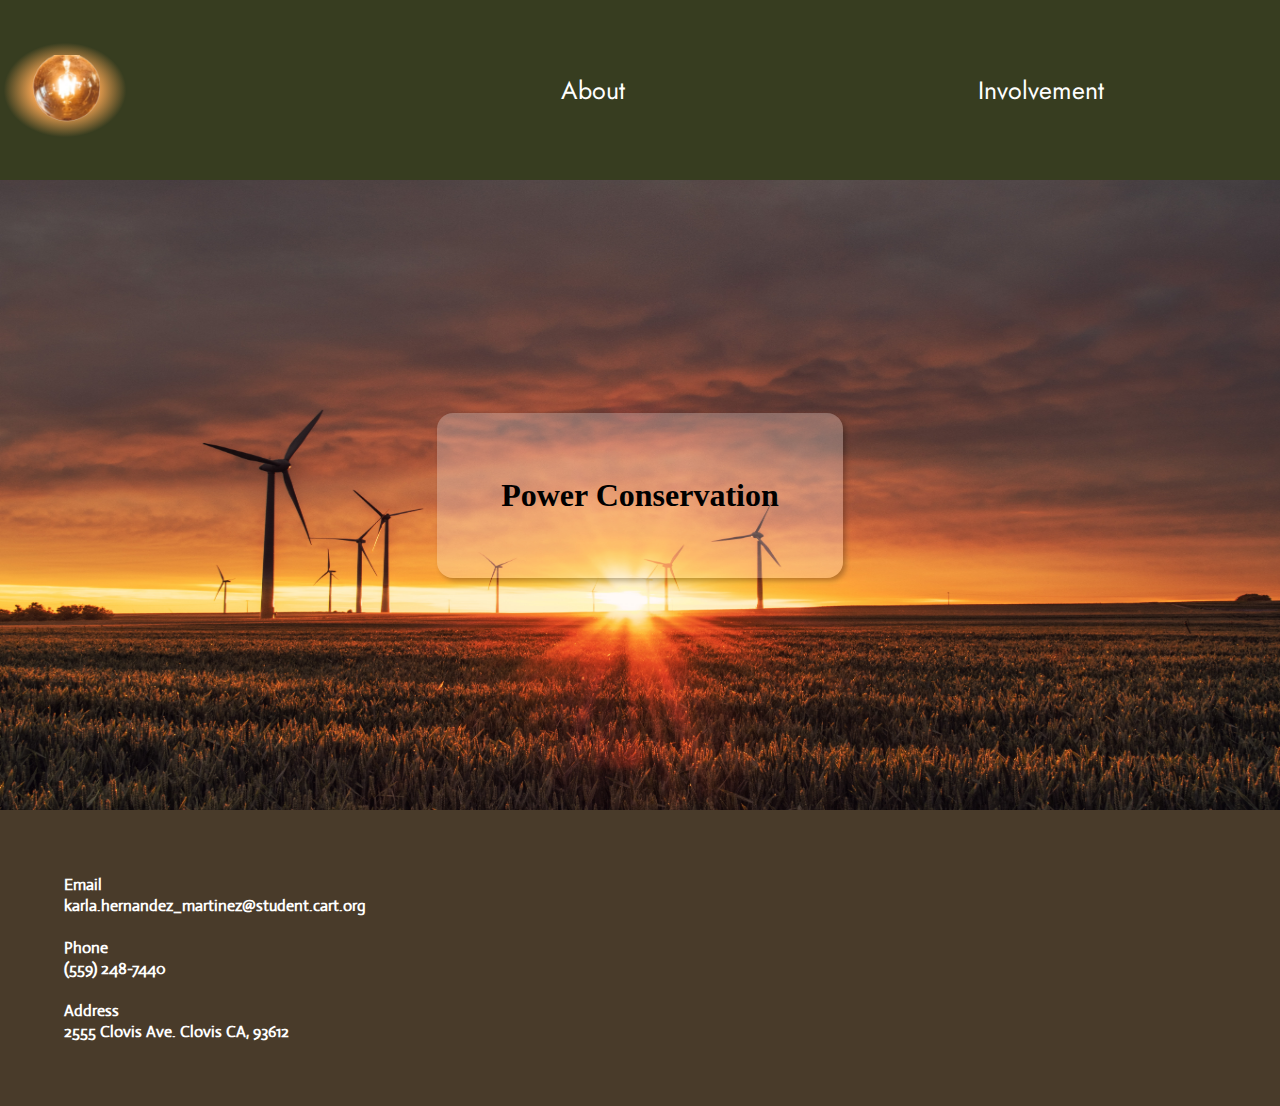
<file: index.html>
<!DOCTYPE html>
<html lang="en">
<head>
    <meta charset="UTF-8">
    <meta http-equiv="X-UA-Compatible" content="IE=edge">
    <meta name="viewport" content="width=device-width, initial-scale=1.0">
    <title>Power Conservation</title>
    <link rel="stylesheet" href="styles.css">
    <style> @import url('https://fonts.googleapis.com/css2?family=Jost:wght@200&display=swap'); </style>
</head>
<body>

    <header class="HeaderMain">
    
        <a href="index.html">
            <div class="IDK">
                <img class="Logo" src="Images/Rectangle 1 (1).png" alt="Placeholder text">
            </div>
        </a>
        
        <nav class="topNav">
            <a href="contributing.html">About</a>
            <a href="energyuse.html">Involvement</a>
        </nav>

    </header>

        <div class="Hero">
            <div class="heroContent">
                 <p>Power Conservation</p>
            </div>
        </div>
    
    <footer>
        <style> @import url('https://fonts.googleapis.com/css2?family=Actor&family=Alegreya+Sans+SC:wght@300&display=swap'); </style>
        <article class="pad">
            <div>
                <section class="email-footerMain-fitem">
                    <p>Email</p>
                    <p>karla.hernandez_martinez@student.cart.org</p>
                    <br>
                </section>
                <section class="phone-footerMain-fitem">
                    <p>Phone</p>
                    <p>(559) 248-7440</p>
                    <br>
                </section>
                <section class="address-footerMain-fitem">
                    <p>Address</p>
                    <p>2555 Clovis Ave. Clovis CA, 93612</p>
                </section>
            </div>
          
    </footer>
</body>
</html>
</file>
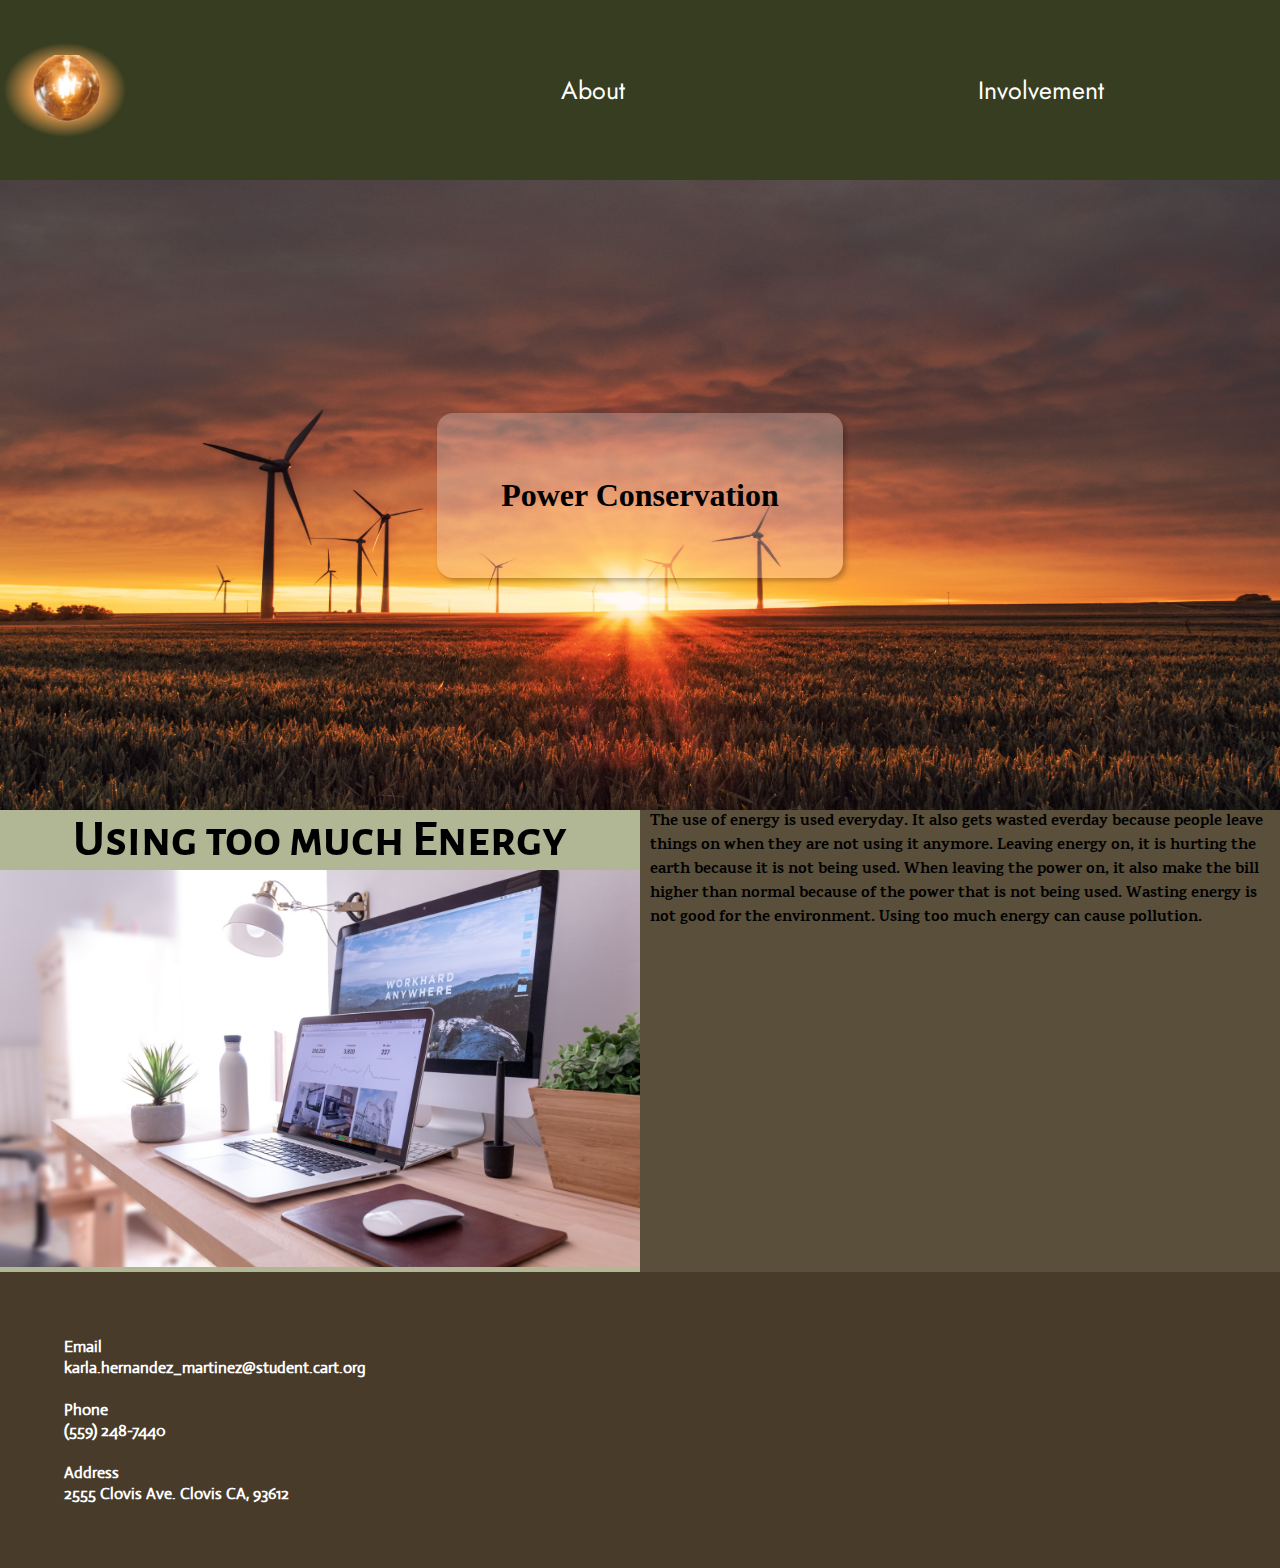
<file: contributing.html>
<!DOCTYPE html>
<html lang="en">
<head>
    <meta charset="UTF-8">
    <meta http-equiv="X-UA-Compatible" content="IE=edge">
    <meta name="viewport" content="width=device-width, initial-scale=1.0">
    <title>About</title>
    <link rel="stylesheet" href="styles.css">
    <style> @import url('https://fonts.googleapis.com/css2?family=Jost:wght@200&display=swap'); </style>
</head>
<body>
    <header class="HeaderMain">

        <a href="index.html">
            <div class="IDK">
        <img class="Logo" src="Images/Rectangle 1 (1).png"alt="">
    </div>
        </a>

        <nav class="topNav">
            <a href="contributing.html">About</a>
            <a href="energyuse.html">Involvement</a>
        </nav>
    </header>

    <div class="Hero">
        <div class="heroContent">
             <p>Power Conservation</p>
        </div>
    </div>

    <div class="flexbox">
        <div class="energy">
            <style> @import url('https://fonts.googleapis.com/css2?family=Alegreya+Sans+SC:wght@300&display=swap'); </style>
        <h2>Using too much Energy</h2>
        <img class="computer-img" src="Images/Rectangle 15.png" alt="desk with computers">
        </div>
        <style> @import url('https://fonts.googleapis.com/css2?family=Karma:wght@300&display=swap'); </style>
        <div class="energy-text">
            <p>The use of energy is used everyday. It also gets wasted everday because people leave things on when they are not using it anymore. Leaving energy on, it is hurting the earth because it is not being used. When leaving the power on, it also make the bill higher than normal because of the power that is not being used. Wasting energy is not good for the environment. Using too much energy can cause pollution.  </p>
        </div>
    </div>

    <footer>
        <article class="pad">
            <style> @import url('https://fonts.googleapis.com/css2?family=Actor&family=Alegreya+Sans+SC:wght@300&display=swap'); </style>
            <div>
                <section class="email-footerMain-fitem">
                    <p>Email</p>
                    <p>karla.hernandez_martinez@student.cart.org</p>
                    <br>
                </section>
                <section class="phone-footerMain-fitem">
                    <p>Phone</p>
                    <p>(559) 248-7440</p>
                    <br>
                </section>
                <section class="address-footerMain-fitem">
                    <p>Address</p>
                    <p>2555 Clovis Ave. Clovis CA, 93612</p>
                </section>
            </div>
           
    </footer>

</body>
</html>
</file>
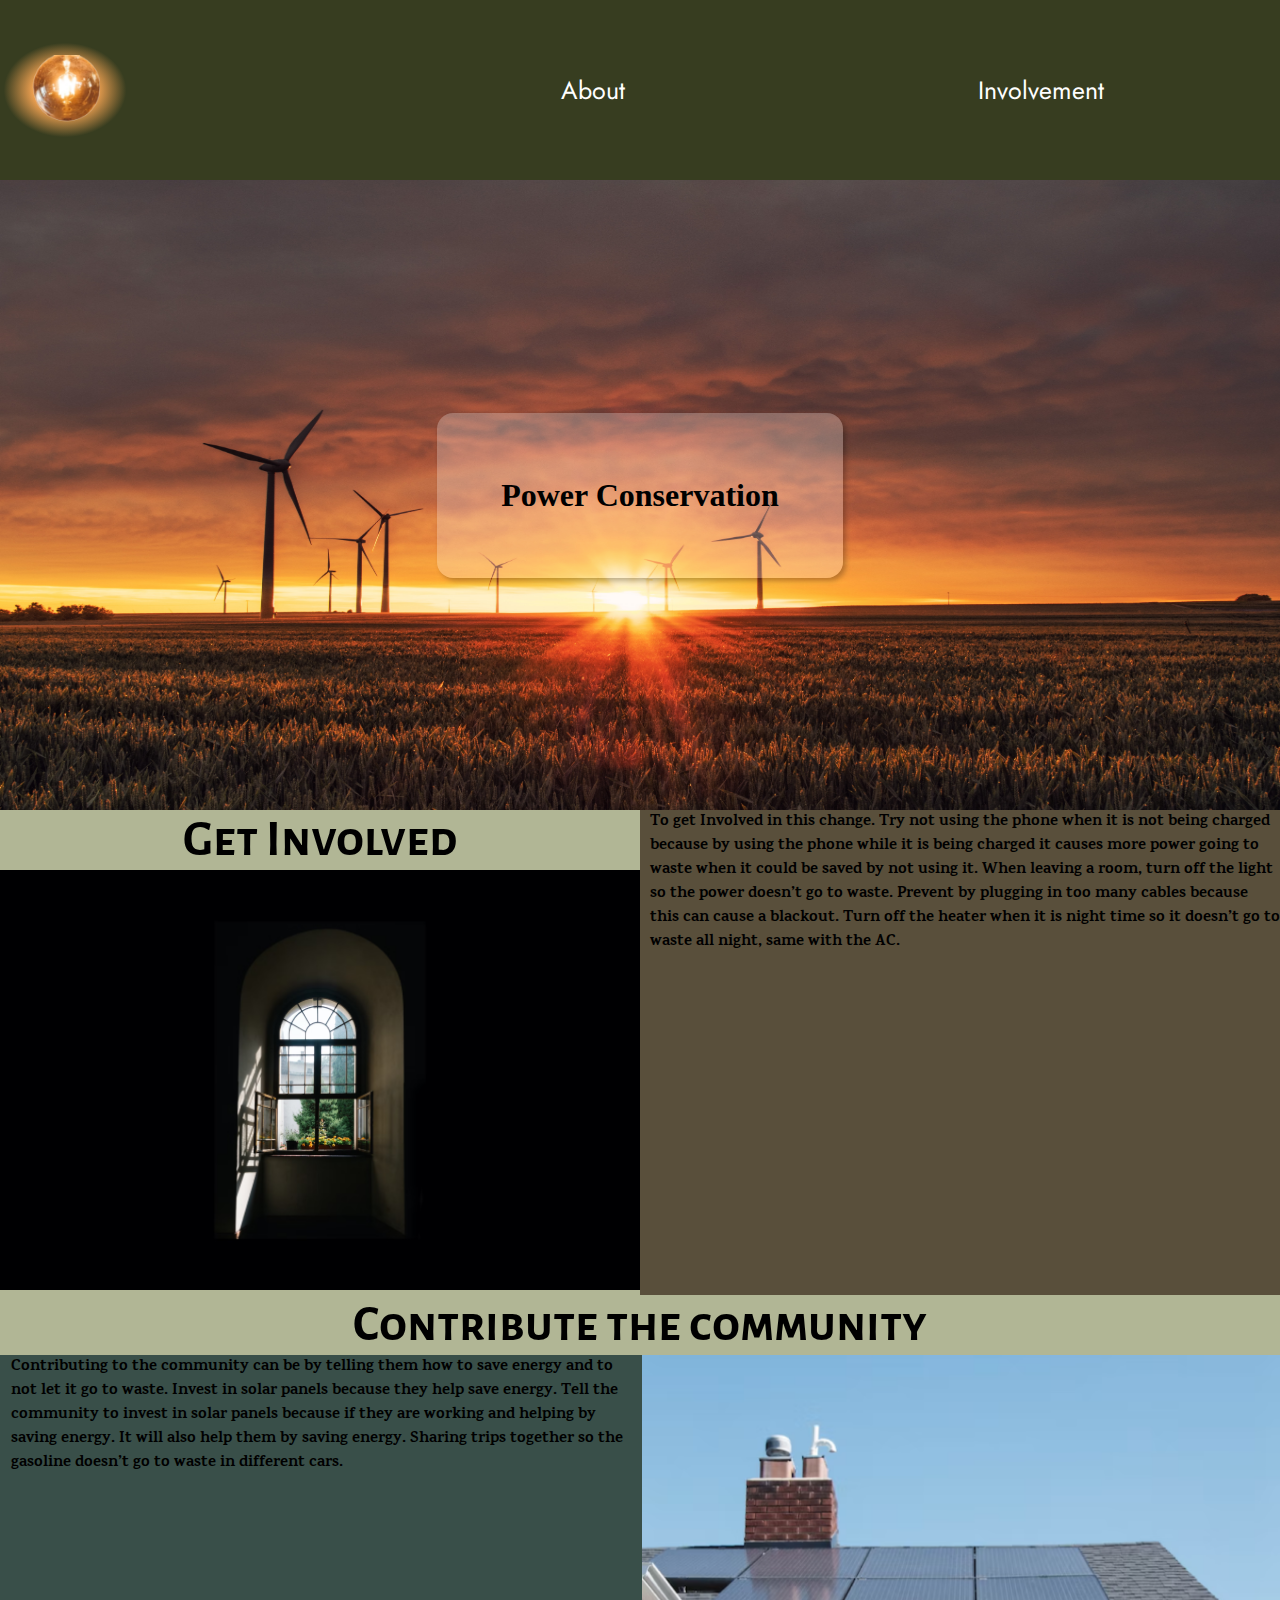
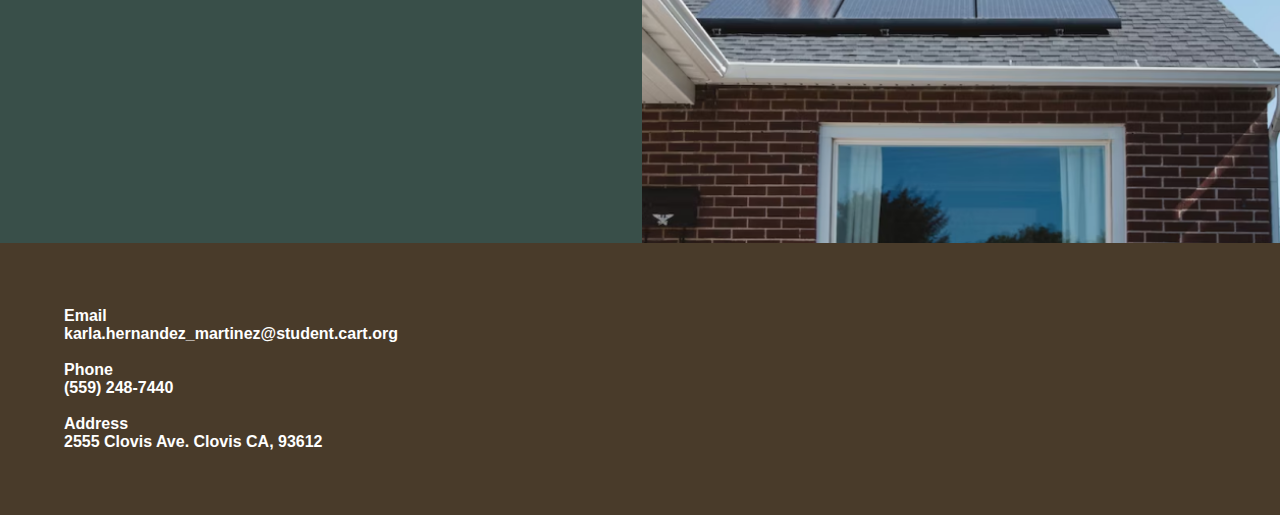
<file: energyuse.html>
<!DOCTYPE html>
<html lang="en">
<head>
    <meta charset="UTF-8">
    <meta http-equiv="X-UA-Compatible" content="IE=edge">
    <meta name="viewport" content="width=device-width, initial-scale=1.0">
    <title>Involvement</title>
    <link rel="stylesheet" href="styles.css">
    <style> @import url('https://fonts.googleapis.com/css2?family=Jost:wght@200&display=swap'); </style>
</head>
<body>
    <header class="HeaderMain">

        <a href="index.html">
            <div class="IDK">
                <img class="Logo"src="Images/Rectangle 1 (1).png"alt="">
            </div>
        </a>

        <nav class="topNav">
            <a href="contributing.html">About</a>
            <a href="energyuse.html">Involvement</a>
        </nav>

    </header>

    <div class="Hero">
        <div class="heroContent">
           <p>Power Conservation</p>
        </div>
    </div>
    
    <div class="flexbox">
        <div class="energy">
            <style> @import url('https://fonts.googleapis.com/css2?family=Alegreya+Sans+SC:wght@300&display=swap'); </style>
        <h2>Get Involved</h2>
        <img class="window-img" src="Images/Rectangle 20.png" alt="dark area with windows">
        </div>
        <style> @import url('https://fonts.googleapis.com/css2?family=Karma:wght@300&display=swap'); </style>
        <div class="energy-text">
            <p>To get Involved in this change. 
                Try not using the phone when it is not being charged because by using the phone while it is being charged it causes more power going to waste when it could be saved by not using it. 
                When leaving a room, turn off the light so the power doesn’t go to waste. 
                Prevent by plugging in too many cables because this can cause a blackout. 
                Turn off the heater when it is night time so it doesn’t go to waste all night, same with the AC. </p>
        </div>
    </div>
    
    <div class="flexbox">
        <div class="contribute">
            <style> @import url('https://fonts.googleapis.com/css2?family=Alegreya+Sans+SC:wght@300&display=swap'); </style>
            <h2>Contribute the community</h2>
            <style> @import url('https://fonts.googleapis.com/css2?family=Karma:wght@300&display=swap'); </style>
            <div class="contribute-text">
                <p> Contributing to the community can be by telling them how to save energy and to not let it go to waste. 
                    Invest in solar panels because they help save energy. 
                    Tell the community to invest in solar panels because if they are working and helping by saving energy. 
                    It will also help them by saving energy. 
                    Sharing trips together so the gasoline doesn’t go to waste in different cars.  
                
                </p>
                <img class="panels-img" src="Images/Rectangle 22.png" alt="house with solar panels">
            </div>

            
        </div>
    </div>
    
    


    <footer>
        <article class="pad">

            <div>
                <section class="email-footerMain-fitem">
                    <p>Email</p>
                    <p>karla.hernandez_martinez@student.cart.org</p>
                    <br>
                </section>
                <section class="phone-footerMain-fitem">
                    <p>Phone</p>
                    <p>(559) 248-7440</p>
                    <br>
                </section>
                <section class="address-footerMain-fitem">
                    <p>Address</p>
                    <p>2555 Clovis Ave. Clovis CA, 93612</p>
                </section>
            </div>
          
            </section>
        </article>
    </footer>
</body>
</html>
</file>
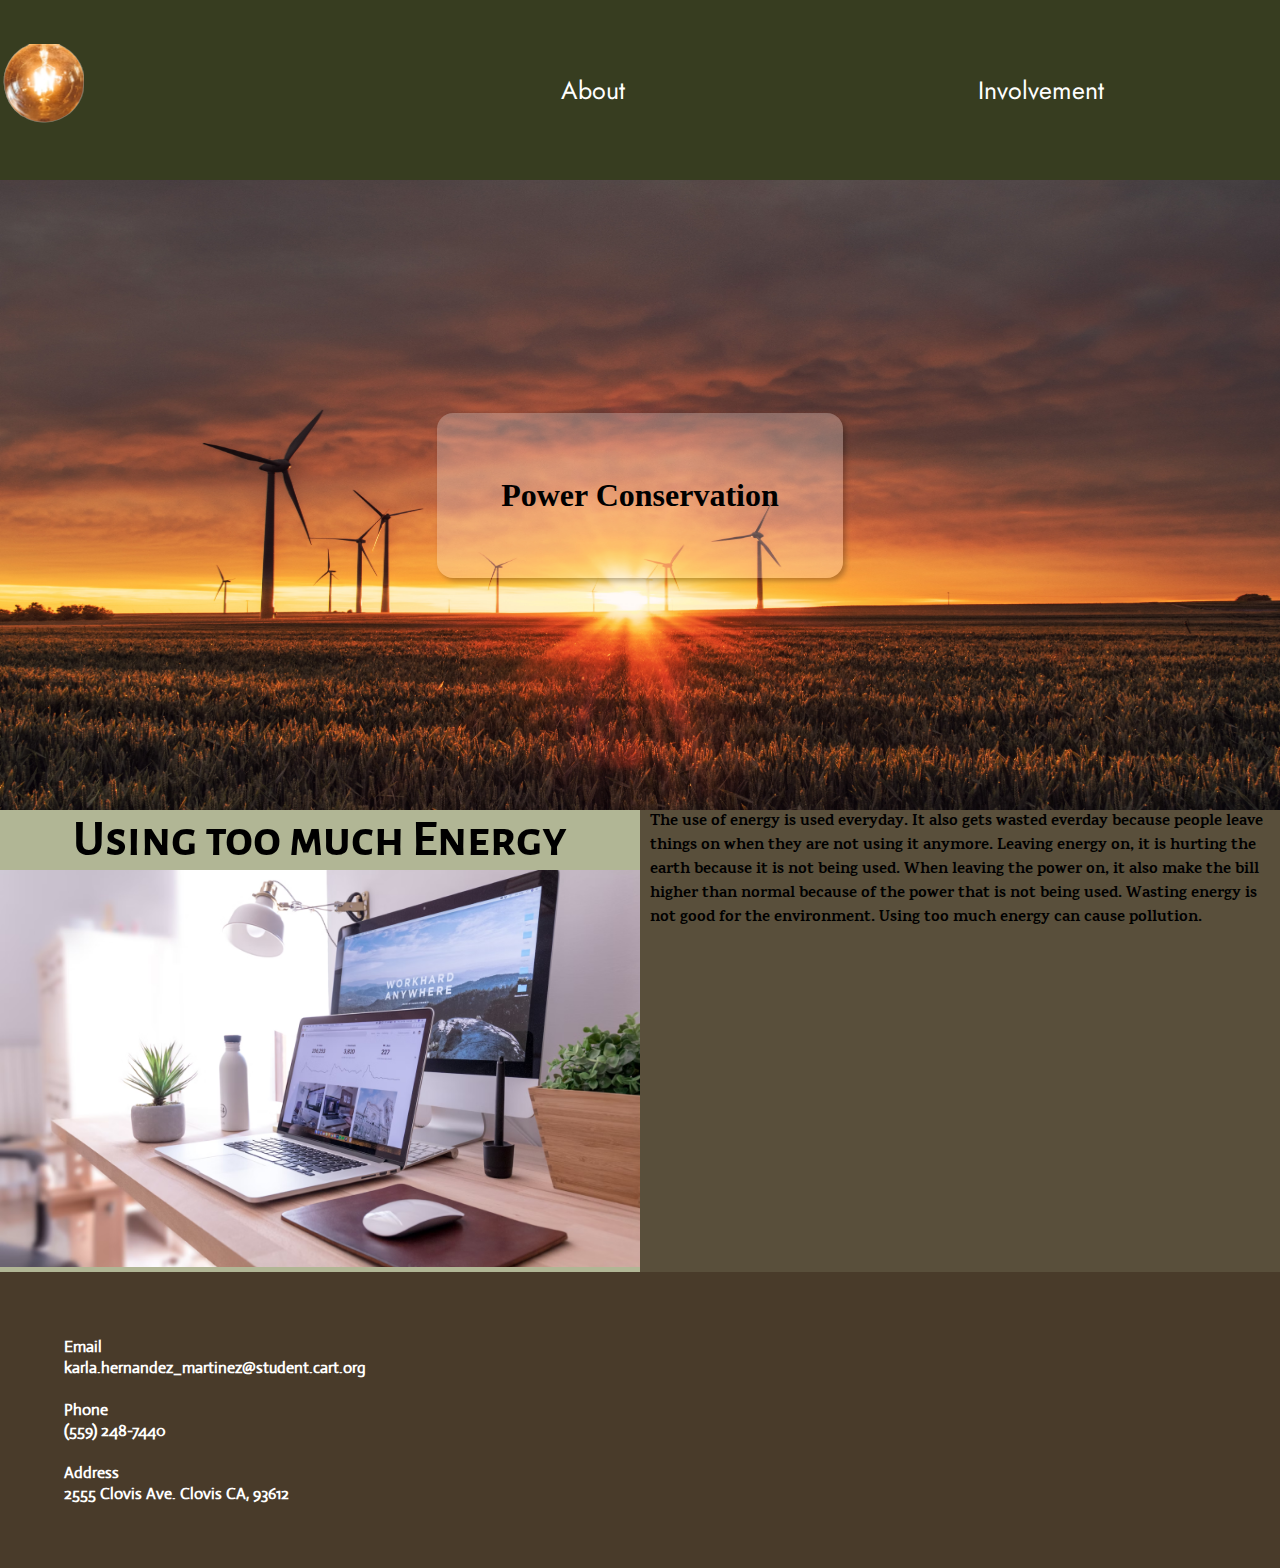
<file: project2/contributing.html>
<!DOCTYPE html>
<html lang="en">
<head>
    <meta charset="UTF-8">
    <meta http-equiv="X-UA-Compatible" content="IE=edge">
    <meta name="viewport" content="width=device-width, initial-scale=1.0">
    <title>About</title>
    <link rel="stylesheet" href="styles.css">
    <style> @import url('https://fonts.googleapis.com/css2?family=Jost:wght@200&display=swap'); </style>
</head>
<body>
    <header class="HeaderMain">

        <a href="index.html">
        <img class="Logo" src="Images/Rectangle 1 (1).png"alt="Placeholder text">
        </a>

        <nav class="topNav">
            <a href="contributing.html">About</a>
            <a href="energyuse.html">Involvement</a>
        </nav>
    </header>

    <div class="Hero">
        <div class="heroContent">
             <p>Power Conservation</p>
        </div>
    </div>

    <div class="flexbox">
        <div class="energy">
            <style> @import url('https://fonts.googleapis.com/css2?family=Alegreya+Sans+SC:wght@300&display=swap'); </style>
        <h2>Using too much Energy</h2>
        <img class="computer-img" src="Images/Rectangle 15.png" alt="desk with computers">
        </div>
        <style> @import url('https://fonts.googleapis.com/css2?family=Karma:wght@300&display=swap'); </style>
        <div class="energy-text">
            <p>The use of energy is used everyday. It also gets wasted everday because people leave things on when they are not using it anymore. Leaving energy on, it is hurting the earth because it is not being used. When leaving the power on, it also make the bill higher than normal because of the power that is not being used. Wasting energy is not good for the environment. Using too much energy can cause pollution.  </p>
        </div>
    </div>

    <footer>
        <article class="pad">
            <style> @import url('https://fonts.googleapis.com/css2?family=Actor&family=Alegreya+Sans+SC:wght@300&display=swap'); </style>
            <div>
                <section class="email-footerMain-fitem">
                    <p>Email</p>
                    <p>karla.hernandez_martinez@student.cart.org</p>
                    <br>
                </section>
                <section class="phone-footerMain-fitem">
                    <p>Phone</p>
                    <p>(559) 248-7440</p>
                    <br>
                </section>
                <section class="address-footerMain-fitem">
                    <p>Address</p>
                    <p>2555 Clovis Ave. Clovis CA, 93612</p>
                </section>
            </div>
           
    </footer>

</body>
</html>
</file>
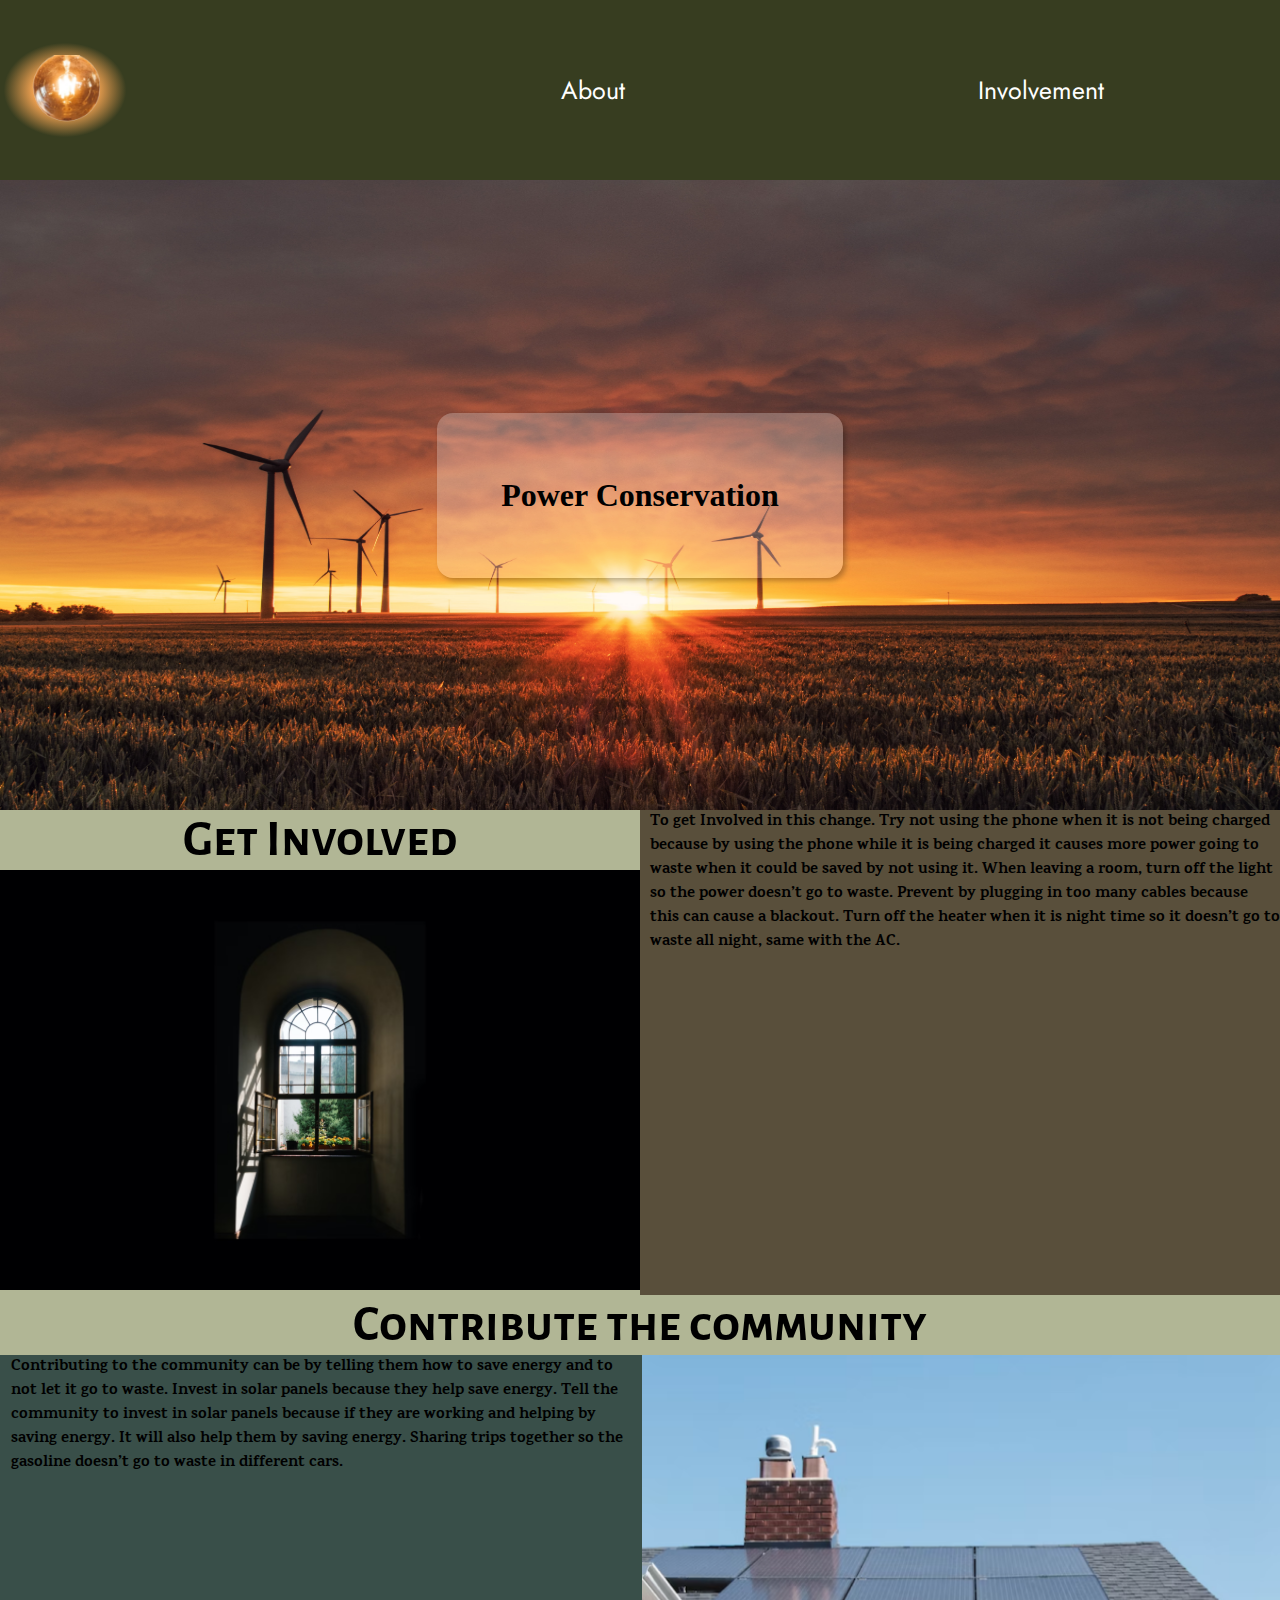
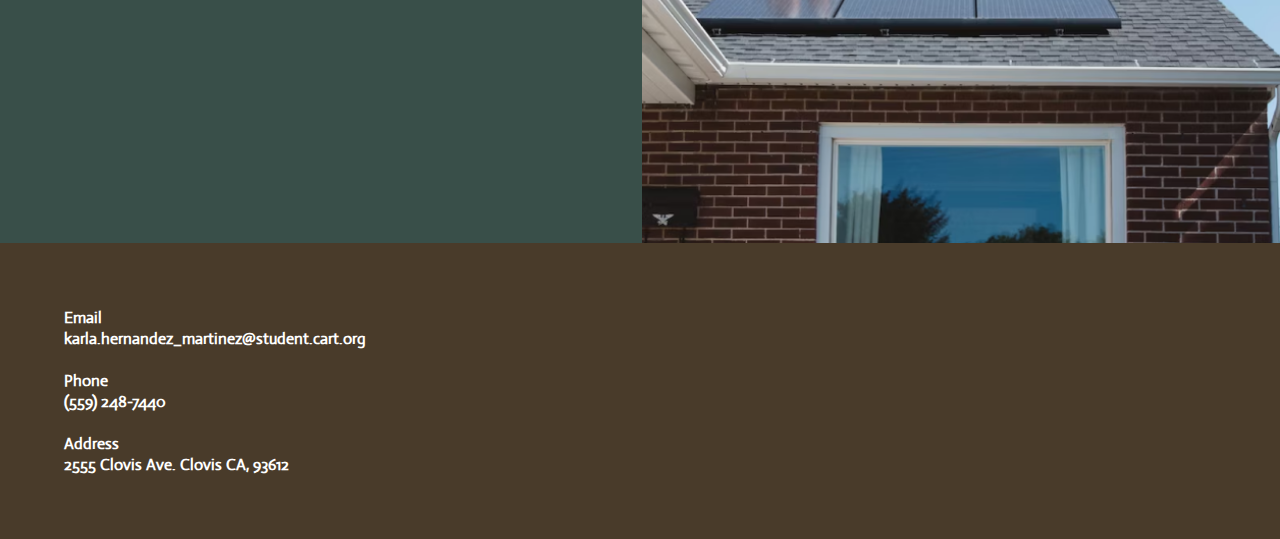
<file: project2/energyuse.html>
<!DOCTYPE html>
<html lang="en">
<head>
    <meta charset="UTF-8">
    <meta http-equiv="X-UA-Compatible" content="IE=edge">
    <meta name="viewport" content="width=device-width, initial-scale=1.0">
    <title>Involvement</title>
    <link rel="stylesheet" href="styles.css">
    <style> @import url('https://fonts.googleapis.com/css2?family=Jost:wght@200&display=swap'); </style>
</head>
<body>
    <header class="HeaderMain">

        <a href="index.html">
            <div class="IDK">
                <img class="Logo" src="Images/Rectangle 1 (1).png" alt="Placeholder text">
            </div>
        </a>

        <nav class="topNav">
            <a href="contributing.html">About</a>
            <a href="energyuse.html">Involvement</a>
        </nav>

    </header>

    <div class="Hero">
        <div class="heroContent">
           <p>Power Conservation</p>
        </div>
    </div>
    
    <div class="flexbox">
        <div class="energy">
            <style> @import url('https://fonts.googleapis.com/css2?family=Alegreya+Sans+SC:wght@300&display=swap'); </style>
        <h2>Get Involved</h2>
        <img class="window-img" src="Images/Rectangle 20.png" alt="dark area with windows">
        </div>
        <style> @import url('https://fonts.googleapis.com/css2?family=Karma:wght@300&display=swap'); </style>
        <div class="energy-text">
            <p>To get Involved in this change. 
                Try not using the phone when it is not being charged because by using the phone while it is being charged it causes more power going to waste when it could be saved by not using it. 
                When leaving a room, turn off the light so the power doesn’t go to waste. 
                Prevent by plugging in too many cables because this can cause a blackout. 
                Turn off the heater when it is night time so it doesn’t go to waste all night, same with the AC. </p>
        </div>
    </div>
    
    <div class="flexbox">
        <div class="contribute">
            <style> @import url('https://fonts.googleapis.com/css2?family=Alegreya+Sans+SC:wght@300&display=swap'); </style>
            <h2>Contribute the community</h2>
            <style> @import url('https://fonts.googleapis.com/css2?family=Karma:wght@300&display=swap'); </style>
            <div class="contribute-text">
                <p> Contributing to the community can be by telling them how to save energy and to not let it go to waste. 
                    Invest in solar panels because they help save energy. 
                    Tell the community to invest in solar panels because if they are working and helping by saving energy. 
                    It will also help them by saving energy. 
                    Sharing trips together so the gasoline doesn’t go to waste in different cars.  
                
                </p>
                <img class="panels-img" src="Images/Rectangle 22.png" alt="house with solar panels">
            </div>
            <!-- <img class="panels-img" src="Images/Rectangle 22.png" alt="house with solar panels"> -->
            
        </div>
    </div>
    <!-- <img class="panels-img" src="Images/Rectangle 22.png" alt="house with solar panels"> -->
    


    <footer>
        <article class="pad">
            <style> @import url('https://fonts.googleapis.com/css2?family=Actor&family=Alegreya+Sans+SC:wght@300&display=swap'); </style>
            <div>
                <section class="email-footerMain-fitem">
                    <p>Email</p>
                    <p>karla.hernandez_martinez@student.cart.org</p>
                    <br>
                </section>
                <section class="phone-footerMain-fitem">
                    <p>Phone</p>
                    <p>(559) 248-7440</p>
                    <br>
                </section>
                <section class="address-footerMain-fitem">
                    <p>Address</p>
                    <p>2555 Clovis Ave. Clovis CA, 93612</p>
                </section>
            </div>
          
            </section>
        </article>
    </footer>
</body>
</html>
</file>
<file: styles.css>
* {
    margin: 0;
    padding:0;
    border:0;
    
}

.Logo {
    width: 100%;
    
}


.HeaderMain {
    display: flex;
    flex-direction: row;
    justify-content: space-between;;
    background-color: #373D20;
    align-items: center;
    height: 180px;
    font-family: 'Jost', sans-serif;
}

.topNav {
    width: 70vw;
    display: flex;
    justify-content: space-around;
}

a {
    color: rgb(255, 255, 255);
    font-size: 50px;
    text-decoration: none;
}



.Hero {
    width: 90%;
    height: 70vh;
    background-image: url("Images/karsten-wurth-0w-uTa0Xz7w-unsplash.jpg");
    background-size: 100vw 70vh;
    display: flex;
    justify-content: center;
    
    align-items: center;
    
       

    margin-bottom: 0px;

    text-align: center;
    /* vertical-align: middle; */
    
}

.heroContent {
    width: fit-content;
    background-color: rgba(255, 255, 255, 0.25);
    padding: 2em;
    font-size: 2rem;
    border-radius: 0.5em;
    box-shadow: 3px 3px 5px rgba(0, 0, 0, 0.25);
    font-weight: bold;
}



.Hero > p {
    color: white;
}

/*footer*/
footer{
    background-color:#493B2A ;
}
.pad{
    padding: 5vw;
    font-family: 'Actor', sans-serif;
    display: flex;
    justify-content: space-between;
}

.fitem{
    padding-bottom: 5vh;
}

.contacts{
    display: flex;
    justify-content: space-between;
}
.contacts > img{
    width: 75px;
    height: 75px;
    position: relative;
    bottom: -90px;
}

.email-footerMain-fitem,
.phone-footerMain-fitem,
.address-footerMain-fitem {
    color: white;
    font-weight: bold;
    
}

/* Contributing page (about) */
.flexbox {
    display:flex;
    flex:wrap;
    font-family: 'Karma', serif;
}

.energy {
    width: 50%;
    background-color:#B1B695;
    font-family: 'Alegreya Sans SC', sans-serif;
    height: auto;

}

.energy > h2 {
    text-align: center;
    font-size:80px;
    font-family: 'Alegreya Sans SC', sans-serif;
   
}

.energy-text {
    width:50%;
    background-color:#594F3B;
    
}

.energy-text p {
    margin-left: 10px;
    font-family: 'Karma', serif;
    font-size: 2em;
    line-height: 1.5;
    font-weight: bold;
}

.computer-img {
    width: 100%;
    width:30%;

    /* height: 86.8%; */
    height: 30%;
    
}

/* Get Involve page */


.flexbox {
    display: flex;
    font-family: 'Karma', serif;
}

.contribute {
    width: 100%;
    /* background-color: #B1B695; */
    font-family: 'Alegreya Sans SC', sans-serif;
}

.contribute > h2 {
    background-color:#B1B695;
    text-align: center;
    font-size: 80px;
    font-family: 'Alegreya Sans SC', sans-serif;
}


.contribute-text {
    width: 100%;
    /* background-color: #B1B695; */
    background-color: #394F49;
    display: flex;
    
}


.contribute-text p {
    margin-left: 11px;
    font-family: 'Karma', serif;
    font-size: 1em;
    line-height: 1.5;
    width: 49.5%;
    font-weight: bold;
   
    
}

.window-img {
    width: 100%;
    height: 87.7%;
}


.panels-img {
width: 50%;

}
/* Moblie phone (iphone 11) */

* {
    margin: 0;
    padding: 0;
    border: 0;
}

.IDK {
    display:flex;
    justify-content:center;
    width:100%;
    height:100%;
    padding:15px;
    background-image: radial-gradient(#F5A452,#F5A452,#373D20,#373D20);
}

div .Logo {
    width:70px
    /* background-image: url(/Images/Rectangle\ 1\ \(1\).png) 0 0 no repeat; */
    /* width: 256px;
    height: 96px;
    position: fixed;
    top: 10px;
    left: 10px;
    z-index: 1000; */
}

.HeaderMain {
    display: flex;
    flex-direction: row;
    justify-content: space-between;
    background-color: #373D20;
    align-items: center;
    height: 180px;
    font-family: 'Jost', sans-serif;
}

.topNav {
    width: 70vw;
    display: flex;
    justify-content: space-around;
}

a {
    color: rgb(255, 255, 255);
    font-size: 25px;
    text-decoration: none;
}

.Hero {
    width: 100%;
    height: 70vh;
    background-image: url(Images/karsten-wurth-0w-uTa0Xz7w-unsplash.jpg);
    background-size: 100vw 70vh;

    display: flex;
    justify-content: none;
}

.heroContent {
    width: fit-content;
    background-color: rgba(255, 255, 255, 0.25);
    padding: 2em;
    font-size: 2rem;
    border-radius: 0.5em;
    box-shadow: 3px 3px 5px rgba(0, 0, 0, 0.25);
    font-weight: bold;
}


.heroContent {
    width: fit-content;
    background-color: rgba(255, 255, 255, 0.25);
    padding: 2em;
    font-size: 2rem;
    border-radius: 0.5em;
    box-shadow: 3px 3px 5px rgba(0, 0, 0, 0.25);
    font-weight: bold;
}



.Hero > p {
    color: white;
}

/*footer*/
footer{
    background-color:#493B2A ;
}
.pad{
    padding: 5vw;
    font-family: 'Actor', sans-serif;
    display: flex;
    justify-content: space-between;
}

.fitem{
    padding-bottom: 5vh;
}

.contacts{
    display: flex;
    justify-content: space-between;
}
.contacts > img{
    width: 75px;
    height: 75px;
    position: relative;
    bottom: -90px;
}

.email-footerMain-fitem,
.phone-footerMain-fitem,
.address-footerMain-fitem {
    color: white;
    font-weight: bold;
    
}

/* Contributing page (about) */
.flexbox {
    display:flex;
    flex:wrap;
    font-family: 'Karma', serif;
}

.energy {
    width: 50%;
    background-color:#B1B695;
    font-family: 'Alegreya Sans SC', sans-serif;
    height: auto;

}

.energy > h2 {
    text-align: center;
    font-size:50px;
    font-family: 'Alegreya Sans SC', sans-serif;
   
}

.energy-text {
    width:50%;
    background-color:#594F3B;
    
}

.energy-text p {
    margin-left: 10px;
    font-family: 'Karma', serif;
    font-size: 1em;
    line-height: 1.5;
    font-weight: bold;
}

.computer-img {
    width:100%;

    height: inherit;
    
}

/* Get Involve page */


.flexbox {
    display: flex;
    font-family: 'Karma', serif;
}

.contribute {
    width: 100%;
    /* background-color: #B1B695; */
    font-family: 'Alegreya Sans SC', sans-serif;
}

.contribute > h2 {
    background-color:#B1B695;
    text-align: center;
    font-size: 50px;
    font-family: 'Alegreya Sans SC', sans-serif;
}


.contribute-text {
    width: 100%;
    /* background-color: #B1B695; */
    background-color: #394F49;
    display: flex;
    
}


.contribute-text p {
    margin-left: 11px;
    font-family: 'Karma', serif;
    font-size: 1em;
    line-height: 1.5;
    width: 49.5%;
    font-weight: bold;
   
    
}

.window-img {
    width: 100%;
    height: auto;
}


.panels-img {
width: 50%;
}
</file>
<file: project2/styles.css>
* {
    margin: 0;
    padding:0;
    border:0;
    
}

.Logo {
    width: 100%;
    
}


.HeaderMain {
    display: flex;
    flex-direction: row;
    justify-content: space-between;;
    background-color: #373D20;
    align-items: center;
    height: 180px;
    font-family: 'Jost', sans-serif;
}

.topNav {
    width: 70vw;
    display: flex;
    justify-content: space-around;
}

a {
    color: rgb(255, 255, 255);
    font-size: 50px;
    text-decoration: none;
}



.Hero {
    width: 90%;
    height: 70vh;
    background-image: url("Images/karsten-wurth-0w-uTa0Xz7w-unsplash.jpg");
    background-size: 100vw 70vh;
    display: flex;
    justify-content: center;
    
    align-items: center;
    
       

    margin-bottom: 0px;

    text-align: center;
    /* vertical-align: middle; */
    
}

.heroContent {
    width: fit-content;
    background-color: rgba(255, 255, 255, 0.25);
    padding: 2em;
    font-size: 2rem;
    border-radius: 0.5em;
    box-shadow: 3px 3px 5px rgba(0, 0, 0, 0.25);
    font-weight: bold;
}



.Hero > p {
    color: white;
}

/*footer*/
footer{
    background-color:#493B2A ;
}
.pad{
    padding: 5vw;
    font-family: 'Actor', sans-serif;
    display: flex;
    justify-content: space-between;
}

.fitem{
    padding-bottom: 5vh;
}

.contacts{
    display: flex;
    justify-content: space-between;
}
.contacts > img{
    width: 75px;
    height: 75px;
    position: relative;
    bottom: -90px;
}

.email-footerMain-fitem,
.phone-footerMain-fitem,
.address-footerMain-fitem {
    color: white;
    font-weight: bold;
    
}

/* Contributing page (about) */
.flexbox {
    display:flex;
    flex:wrap;
    font-family: 'Karma', serif;
}

.energy {
    width: 50%;
    background-color:#B1B695;
    font-family: 'Alegreya Sans SC', sans-serif;
    height: auto;

}

.energy > h2 {
    text-align: center;
    font-size:80px;
    font-family: 'Alegreya Sans SC', sans-serif;
   
}

.energy-text {
    width:50%;
    background-color:#594F3B;
    
}

.energy-text p {
    margin-left: 10px;
    font-family: 'Karma', serif;
    font-size: 2em;
    line-height: 1.5;
    font-weight: bold;
}

.computer-img {
    width: 100%;
    width:30%;

    /* height: 86.8%; */
    height: 30%;
    
}

/* Get Involve page */


.flexbox {
    display: flex;
    font-family: 'Karma', serif;
}

.contribute {
    width: 100%;
    /* background-color: #B1B695; */
    font-family: 'Alegreya Sans SC', sans-serif;
}

.contribute > h2 {
    background-color:#B1B695;
    text-align: center;
    font-size: 80px;
    font-family: 'Alegreya Sans SC', sans-serif;
}


.contribute-text {
    width: 100%;
    /* background-color: #B1B695; */
    background-color: #394F49;
    display: flex;
    
}


.contribute-text p {
    margin-left: 11px;
    font-family: 'Karma', serif;
    font-size: 1em;
    line-height: 1.5;
    width: 49.5%;
    font-weight: bold;
   
    
}

.window-img {
    width: 100%;
    height: 87.7%;
}


.panels-img {
width: 50%;

}
/* Moblie phone (iphone 11) */

* {
    margin: 0;
    padding: 0;
    border: 0;
}

.IDK {
    display:flex;
    justify-content:center;
    width:100%;
    height:100%;
    padding:15px;
    background-image: radial-gradient(#F5A452,#F5A452,#373D20,#373D20);
}

div .Logo {
    width:70px
    /* background-image: url(/Images/Rectangle\ 1\ \(1\).png) 0 0 no repeat; */
    /* width: 256px;
    height: 96px;
    position: fixed;
    top: 10px;
    left: 10px;
    z-index: 1000; */
}

.HeaderMain {
    display: flex;
    flex-direction: row;
    justify-content: space-between;
    background-color: #373D20;
    align-items: center;
    height: 180px;
    font-family: 'Jost', sans-serif;
}

.topNav {
    width: 70vw;
    display: flex;
    justify-content: space-around;
}

a {
    color: rgb(255, 255, 255);
    font-size: 25px;
    text-decoration: none;
}

.Hero {
    width: 100%;
    height: 70vh;
    background-image: url(Images/karsten-wurth-0w-uTa0Xz7w-unsplash.jpg);
    background-size: 100vw 70vh;

    display: flex;
    justify-content: none;
}

.heroContent {
    width: fit-content;
    background-color: rgba(255, 255, 255, 0.25);
    padding: 2em;
    font-size: 2rem;
    border-radius: 0.5em;
    box-shadow: 3px 3px 5px rgba(0, 0, 0, 0.25);
    font-weight: bold;
}


.heroContent {
    width: fit-content;
    background-color: rgba(255, 255, 255, 0.25);
    padding: 2em;
    font-size: 2rem;
    border-radius: 0.5em;
    box-shadow: 3px 3px 5px rgba(0, 0, 0, 0.25);
    font-weight: bold;
}



.Hero > p {
    color: white;
}

/*footer*/
footer{
    background-color:#493B2A ;
}
.pad{
    padding: 5vw;
    font-family: 'Actor', sans-serif;
    display: flex;
    justify-content: space-between;
}

.fitem{
    padding-bottom: 5vh;
}

.contacts{
    display: flex;
    justify-content: space-between;
}
.contacts > img{
    width: 75px;
    height: 75px;
    position: relative;
    bottom: -90px;
}

.email-footerMain-fitem,
.phone-footerMain-fitem,
.address-footerMain-fitem {
    color: white;
    font-weight: bold;
    
}

/* Contributing page (about) */
.flexbox {
    display:flex;
    flex:wrap;
    font-family: 'Karma', serif;
}

.energy {
    width: 50%;
    background-color:#B1B695;
    font-family: 'Alegreya Sans SC', sans-serif;
    height: auto;

}

.energy > h2 {
    text-align: center;
    font-size:50px;
    font-family: 'Alegreya Sans SC', sans-serif;
   
}

.energy-text {
    width:50%;
    background-color:#594F3B;
    
}

.energy-text p {
    margin-left: 10px;
    font-family: 'Karma', serif;
    font-size: 1em;
    line-height: 1.5;
    font-weight: bold;
}

.computer-img {
    width:100%;

    height: inherit;
    
}

/* Get Involve page */


.flexbox {
    display: flex;
    font-family: 'Karma', serif;
}

.contribute {
    width: 100%;
    /* background-color: #B1B695; */
    font-family: 'Alegreya Sans SC', sans-serif;
}

.contribute > h2 {
    background-color:#B1B695;
    text-align: center;
    font-size: 50px;
    font-family: 'Alegreya Sans SC', sans-serif;
}


.contribute-text {
    width: 100%;
    /* background-color: #B1B695; */
    background-color: #394F49;
    display: flex;
    
}


.contribute-text p {
    margin-left: 11px;
    font-family: 'Karma', serif;
    font-size: 1em;
    line-height: 1.5;
    width: 49.5%;
    font-weight: bold;
   
    
}

.window-img {
    width: 100%;
    height: auto;
}


.panels-img {
width: 50%;
}
</file>
